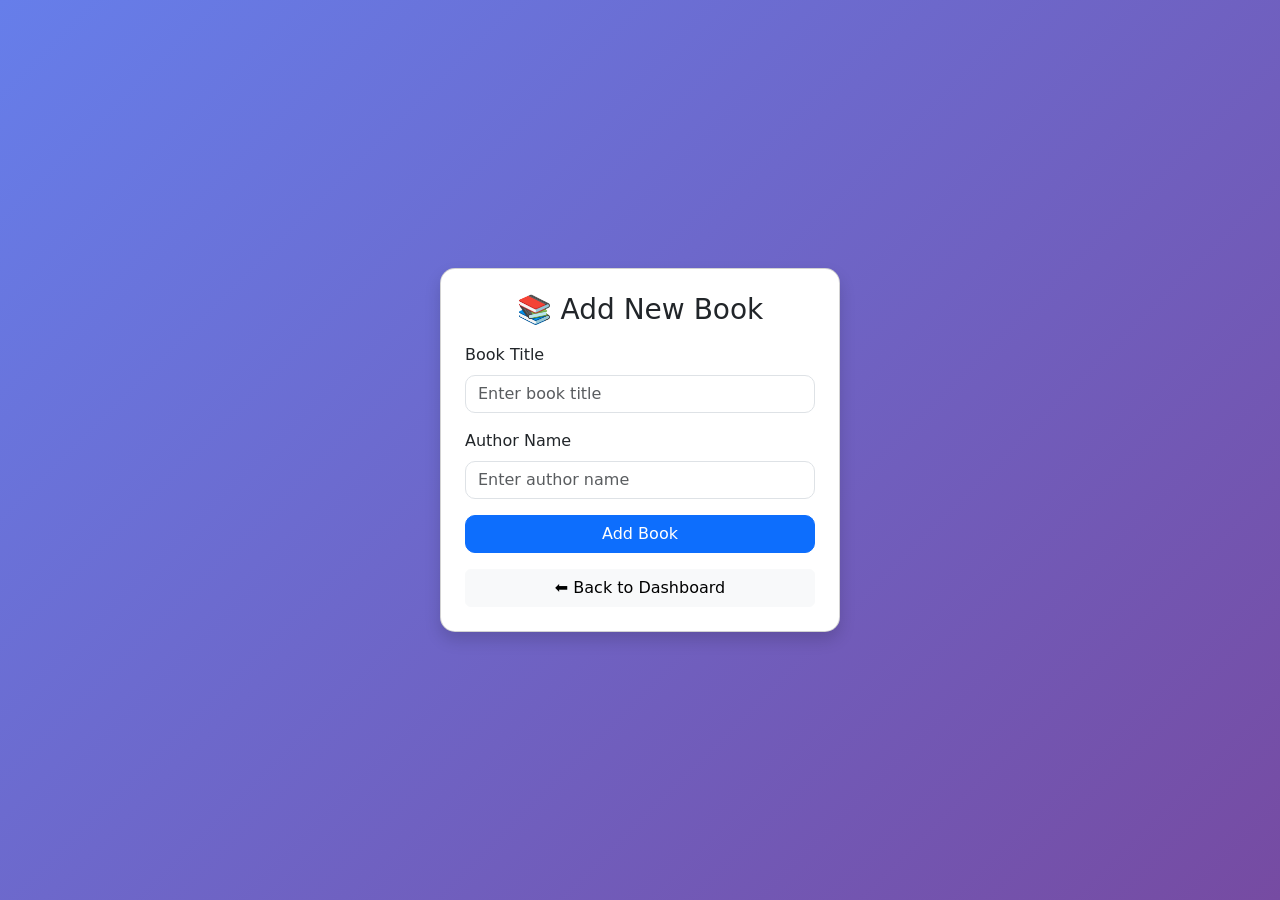
<file: templates/add_book.html>
<!DOCTYPE html>
<html>
<head>
    <title>Add Book</title>

    <!-- Bootstrap -->
    <link href="https://cdn.jsdelivr.net/npm/bootstrap@5.3.0/dist/css/bootstrap.min.css" rel="stylesheet">

    <style>
        body {
            background: linear-gradient(135deg, #667eea, #764ba2);
            height: 100vh;
        }

        .card {
            border-radius: 15px;
        }

        .form-control {
            border-radius: 10px;
        }

        .btn-custom {
            border-radius: 10px;
            width: 100%;
        }
    </style>
</head>

<body>

<div class="container d-flex justify-content-center align-items-center" style="height:100vh;">

    <div class="card shadow p-4" style="width: 400px;">

        <h3 class="text-center mb-3">📚 Add New Book</h3>

        <form method="POST">

            <div class="mb-3">
                <label class="form-label">Book Title</label>
                <input type="text" name="title" class="form-control" placeholder="Enter book title" required>
            </div>

            <div class="mb-3">
                <label class="form-label">Author Name</label>
                <input type="text" name="author" class="form-control" placeholder="Enter author name" required>
            </div>

            <button type="submit" class="btn btn-primary btn-custom">Add Book</button>

        </form>

        <a href="/" class="btn btn-light mt-3">⬅ Back to Dashboard</a>

    </div>

</div>

</body>
</html>
</file>
